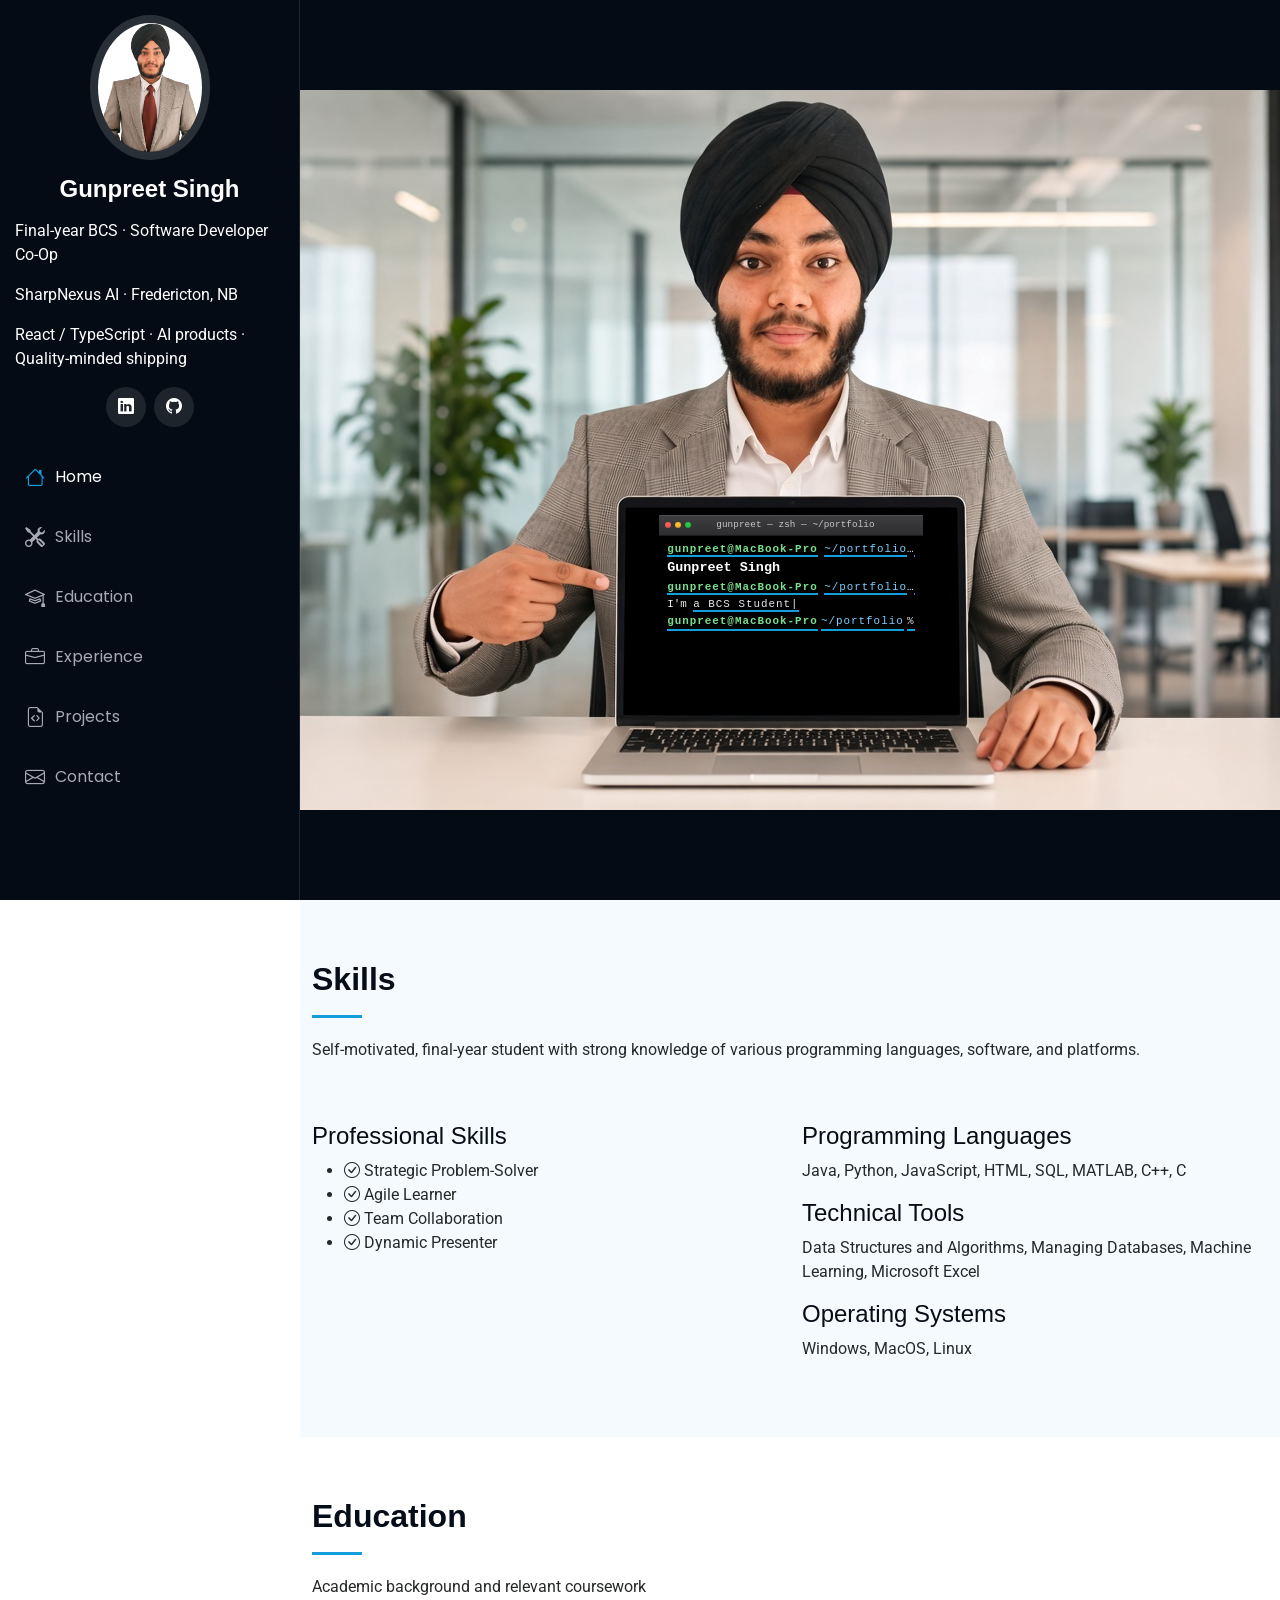
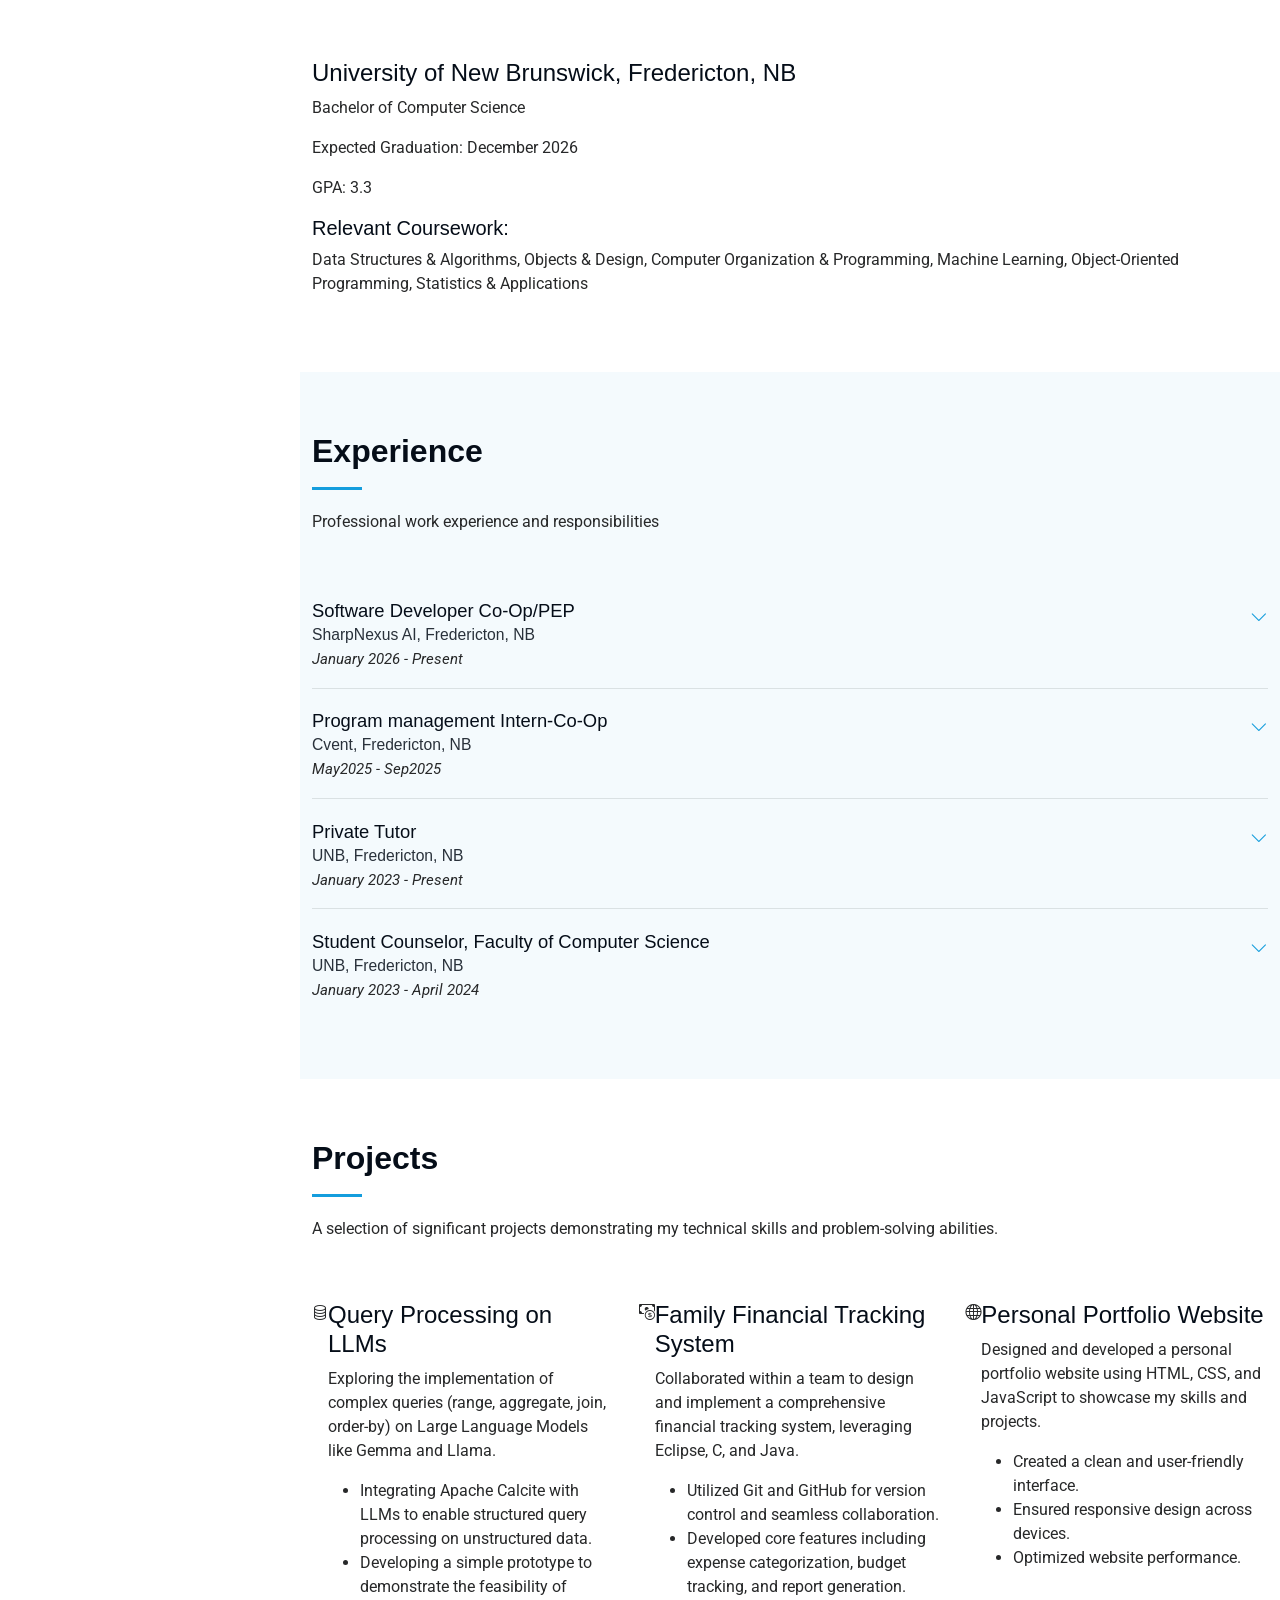
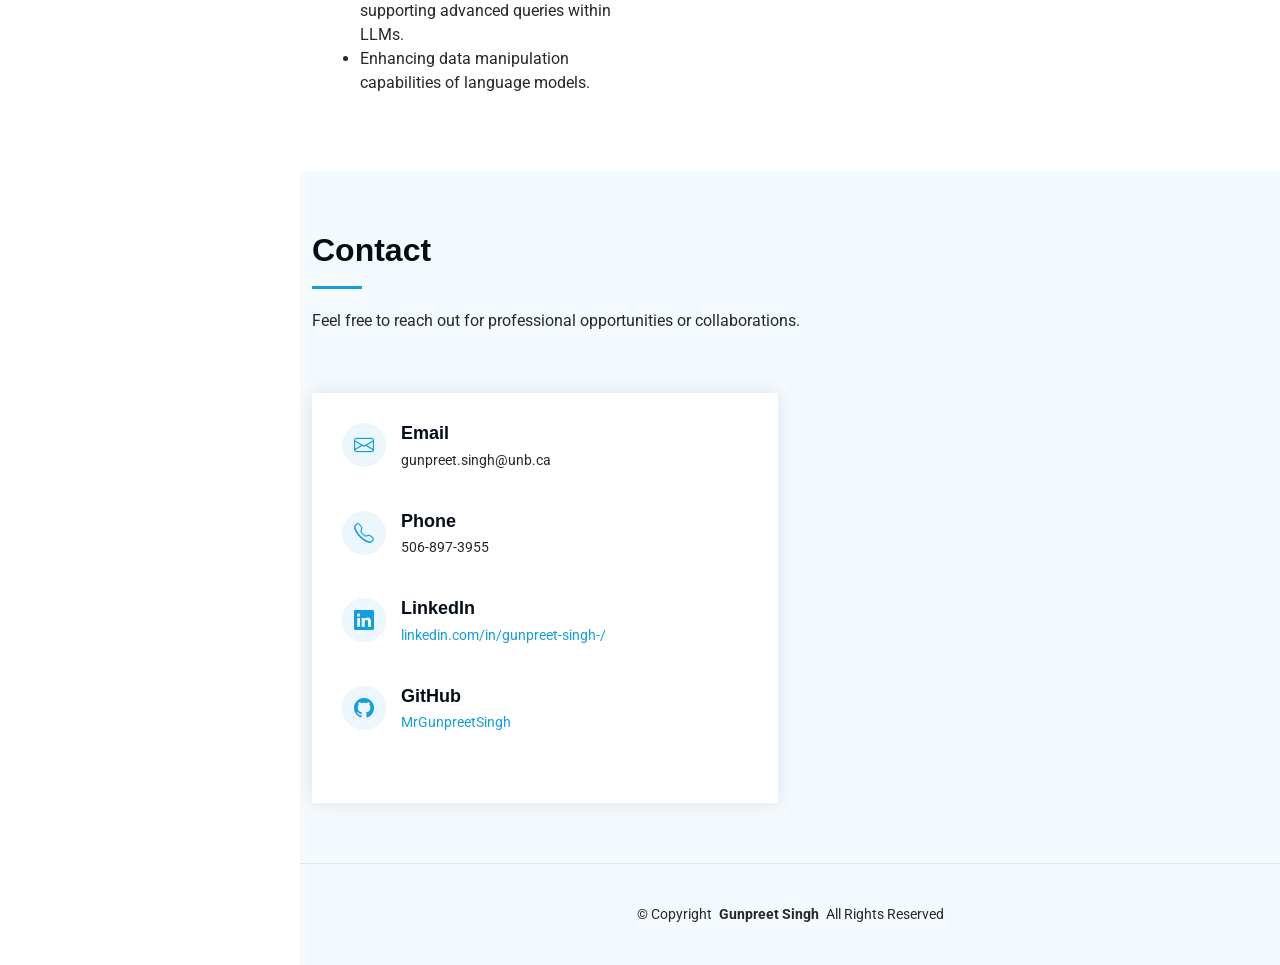
<file: index.html>
<!DOCTYPE html>
<html lang="en">

<head>
  <meta charset="utf-8">
  <meta content="width=device-width, initial-scale=1.0" name="viewport">
  <title>Gunpreet Singh - Portfolio</title>
  <meta content="" name="description">
  <meta content="" name="keywords">

  <!-- Favicons -->
  <link href="assets/img/favicon.jpeg" rel="icon">
  <link href="assets/img/apple-touch-icon.png" rel="apple-touch-icon">

  <!-- Fonts -->
  <link href="https://fonts.googleapis.com" rel="preconnect">
  <link href="https://fonts.gstatic.com" rel="preconnect" crossorigin>
  <link href="https://fonts.googleapis.com/css2?family=Roboto:ital,wght@0,100;0,300;0,400;0,500;0,700;0,900;1,100;1,300;1,400;1,500;1,700;1,900&family=Poppins:ital,wght@0,100;0,200;0,300;0,400;0,500;0,600;0,700;0,800;0,900;1,100;1,200;1,300;1,400;1,500;1,600;1,700;1,800;1,900&display=swap" rel="stylesheet">

  <!-- Vendor CSS Files -->
  <link href="assets/vendor/bootstrap/css/bootstrap.min.css" rel="stylesheet">
  <link href="assets/vendor/bootstrap-icons/bootstrap-icons.css" rel="stylesheet">
  <link href="assets/vendor/aos/aos.css" rel="stylesheet">
  <link href="assets/vendor/glightbox/css/glightbox.min.css" rel="stylesheet">
  <link href="assets/vendor/swiper/swiper-bundle.min.css" rel="stylesheet">

  <!-- Main CSS File -->
  <link href="assets/css/main.css" rel="stylesheet">

  <!-- =======================================================
  * Template Name: iPortfolio
  * Template URL: https://bootstrapmade.com/iportfolio-bootstrap-portfolio-websites-template/
  * Updated: Jun 29 2024 with Bootstrap v5.3.3
  * Author: BootstrapMade.com
  * License: https://bootstrapmade.com/license/
  ======================================================== -->
</head>

<body class="index-page">

  <header id="header" class="header dark-background d-flex flex-column">
    <i class="header-toggle d-xl-none bi bi-list"></i>

    <div class="profile-img">
      <img src="assets/img/my-profile-img.jpg" alt="" class="img-fluid rounded-circle">
    </div>

    <a href="index.html" class="logo d-flex align-items-center justify-content-center">
      <h1 class="sitename">Gunpreet Singh</h1>
    </a>

    <p>Final-year BCS · Software Developer Co-Op</p>
    <p>SharpNexus AI · Fredericton, NB</p>
    <p>React / TypeScript · AI products · Quality-minded shipping</p>

    <div class="social-links text-center">
      <a href="https://www.linkedin.com/in/gunpreet-singh-/" class="linkedin"><i class="bi bi-linkedin"></i></a>
      <a href="https://github.com/MrGunpreetSingh" class="github"><i class="bi bi-github"></i></a>
    </div>

    <nav id="navmenu" class="navmenu">
      <ul>
        <li><a href="#hero" class="active"><i class="bi bi-house navicon"></i>Home</a></li>
        <li><a href="#skills"><i class="bi bi-tools navicon"></i> Skills</a></li>
        <li><a href="#education"><i class="bi bi-mortarboard navicon"></i> Education</a></li>
        <li><a href="#experience"><i class="bi bi-briefcase navicon"></i> Experience</a></li>
        <li><a href="#projects"><i class="bi bi-file-earmark-code navicon"></i> Projects</a></li>
        <li><a href="#contact"><i class="bi bi-envelope navicon"></i> Contact</a></li>
      </ul>
    </nav>

  </header>

  <main class="main">

    <!-- Hero Section -->
    <section id="hero" class="hero section dark-background hero-coding">

      <div class="hero-frame" aria-hidden="false">
        <img src="assets/img/hero-coding.jpg" alt="Gunpreet Singh at his desk" class="hero-photo">

        <div class="hero-screen-fit" aria-label="Terminal running on MacBook">
          <div class="hero-mac-terminal">
            <div class="hero-mac-titlebar">
              <div class="hero-laptop-chrome" aria-hidden="true">
                <span></span><span></span><span></span>
              </div>
              <span class="hero-mac-title">gunpreet — zsh — ~/portfolio</span>
            </div>
            <div class="hero-mac-body">
              <p class="hero-mac-line"><span class="hero-mac-prompt">gunpreet@MacBook-Pro</span> <span class="hero-mac-path">~/portfolio</span> <span class="hero-mac-pct">%</span> whoami</p>
              <p class="hero-mac-line hero-mac-name">Gunpreet Singh</p>
              <p class="hero-mac-line"><span class="hero-mac-prompt">gunpreet@MacBook-Pro</span> <span class="hero-mac-path">~/portfolio</span> <span class="hero-mac-pct">%</span> echo $ROLE</p>
              <p class="hero-mac-line hero-mac-typed">I'm <span class="typed" data-typed-items="a BCS Student, a Programmer, a Problem Solver, an aspiring Software Entrepreneur, always open to new challenges, interested in exploring new technologies">a BCS Student</span></p>
              <p class="hero-mac-line hero-mac-ready"><span class="hero-mac-prompt">gunpreet@MacBook-Pro</span> <span class="hero-mac-path">~/portfolio</span> <span class="hero-mac-pct">%</span> <span class="hero-laptop-cursor-block"></span></p>
            </div>
          </div>
        </div>
      </div>

    </section><!-- /Hero Section -->

    <!-- Skills Section -->
    <section id="skills" class="skills section light-background">

      <!-- Section Title -->
      <div class="container section-title" data-aos="fade-up">
        <h2>Skills</h2>
        <p>Self-motivated, final-year student with strong knowledge of various programming languages, software, and platforms.</p>
      </div><!-- End Section Title -->

      <div class="container" data-aos="fade-up" data-aos-delay="100">

        <div class="row skills-content">
          <div class="col-lg-6">
            <h4>Professional Skills</h4>
            <ul>
              <li><i class="bi bi-check-circle"></i> Strategic Problem-Solver</li>
              <li><i class="bi bi-check-circle"></i> Agile Learner</li>
              <li><i class="bi bi-check-circle"></i> Team Collaboration</li>
              <li><i class="bi bi-check-circle"></i> Dynamic Presenter</li>
            </ul>
          </div>

          <div class="col-lg-6">
            <h4>Programming Languages</h4>
            <p>Java, Python, JavaScript, HTML, SQL, MATLAB, C++, C</p>
            <h4>Technical Tools</h4>
            <p>Data Structures and Algorithms, Managing Databases, Machine Learning, Microsoft Excel</p>
            <h4>Operating Systems</h4>
            <p>Windows, MacOS, Linux</p>
          </div>
        </div>

      </div>

    </section><!-- /Skills Section -->

    <!-- Education Section -->
    <section id="education" class="section">

      <!-- Section Title -->
      <div class="container section-title" data-aos="fade-up">
        <h2>Education</h2>
        <p>Academic background and relevant coursework</p>
      </div><!-- End Section Title -->

      <div class="container" data-aos="fade-up" data-aos-delay="100">
        <div class="row">
          <div class="col-lg-12">
            <h4>University of New Brunswick, Fredericton, NB</h4>
            <p>Bachelor of Computer Science</p>
            <p>Expected Graduation: December 2026</p>
            <p>GPA: 3.3</p>
            <h5>Relevant Coursework:</h5>
            <p>Data Structures & Algorithms, Objects & Design, Computer Organization & Programming, Machine Learning, Object-Oriented Programming, Statistics & Applications</p>
          </div>
        </div>
      </div>

    </section><!-- /Education Section -->

    <!-- Experience Section -->
    <section id="experience" class="section light-background">

      <!-- Section Title -->
      <div class="container section-title" data-aos="fade-up">
        <h2>Experience</h2>
        <p>Professional work experience and responsibilities</p>
      </div><!-- End Section Title -->

      <div class="container" data-aos="fade-up" data-aos-delay="100">
        <div class="row">
          <div class="col-lg-12 experience-list">
            <details class="experience-item mb-3">
              <summary class="experience-summary">
                <div class="experience-heading">
                  <h4>Software Developer Co-Op/PEP</h4>
                  <h5>SharpNexus AI, Fredericton, NB</h5>
                  <p><em>January 2026 - Present</em></p>
                </div>
                <i class="bi bi-chevron-down experience-arrow" aria-hidden="true"></i>
              </summary>
              <div class="experience-details">
                <ul>
                  <li>Developed and maintained features across an AI training platform’s React/TypeScript frontend — call simulation, assessments, insights, auth, and user/team admin — shipping frequent improvements from tickets through code review and release.</li>
                  <li>Debugged complex browser and media issues (camera, recording, upload, playback) and collaborated with QA on staging/device validation to deliver reliable cross-browser behaviour.</li>
                  <li>Worked in an Agile product team — clarified requirements, iterated on feedback when fixes needed follow-up, and communicated progress so changes could be tested and deployed across environments.</li>
                </ul>
              </div>
            </details>

            <details class="experience-item mb-3">
              <summary class="experience-summary">
                <div class="experience-heading">
                  <h4>Program management Intern-Co-Op</h4>
                  <h5>Cvent, Fredericton, NB</h5>
                  <p><em>May2025 - Sep2025</em></p>
                </div>
                <i class="bi bi-chevron-down experience-arrow" aria-hidden="true"></i>
              </summary>
              <div class="experience-details">
                <ul>
                  <li>Automated team health reporting by integrating Roo, MCP, and Jira API to generate Confluence pages with sprint data.</li>
                  <li>Supported API Development team by coordinating Agile ceremonies (daily stand-ups, retrospectives, tickets refinements and 1:1s).</li>
                  <li>Facilitated team bonding sessions and cross-team collaboration to strengthen communication and delivery.</li>
                </ul>
              </div>
            </details>

            <details class="experience-item mb-3">
              <summary class="experience-summary">
                <div class="experience-heading">
                  <h4>Private Tutor</h4>
                  <h5>UNB, Fredericton, NB</h5>
                  <p><em>January 2023 - Present</em></p>
                </div>
                <i class="bi bi-chevron-down experience-arrow" aria-hidden="true"></i>
              </summary>
              <div class="experience-details">
                <ul>
                  <li>Delivered tailored one-on-one instruction in mathematics and foundational Computer Science courses, focusing on algorithms, data structures, and problem-solving techniques.</li>
                  <li>Designed customized learning plans and innovative teaching strategies to simplify complex topics, empowering students to achieve academic excellence.</li>
                  <li>Cultivated a collaborative and engaging learning environment, resulting in significant improvements in student performance and confidence in technical subjects.</li>
                </ul>
              </div>
            </details>

            <details class="experience-item">
              <summary class="experience-summary">
                <div class="experience-heading">
                  <h4>Student Counselor, Faculty of Computer Science</h4>
                  <h5>UNB, Fredericton, NB</h5>
                  <p><em>January 2023 - April 2024</em></p>
                </div>
                <i class="bi bi-chevron-down experience-arrow" aria-hidden="true"></i>
              </summary>
              <div class="experience-details">
                <ul>
                  <li>Represented constituencies for the Faculty of Computer Science in all the major decisions of the UNB Student Union.</li>
                  <li>Contributed to union operations by budget planning and financial management.</li>
                  <li>Regularly connected with faculty for updates and coordinated student events.</li>
                </ul>
              </div>
            </details>
          </div>
        </div>
      </div>

    </section><!-- /Experience Section -->

    <!-- Projects Section -->
    <section id="projects" class="portfolio section">

      <!-- Section Title -->
      <div class="container section-title" data-aos="fade-up">
        <h2>Projects</h2>
        <p>A selection of significant projects demonstrating my technical skills and problem-solving abilities.</p>
      </div><!-- End Section Title -->

      <div class="container" data-aos="fade-up" data-aos-delay="100">

        <div class="row gy-4">
          <div class="col-lg-4 col-md-6 service-item d-flex" data-aos="fade-up" data-aos-delay="100">
            <div class="icon flex-shrink-0"><i class="bi bi-database"></i></div>
            <div>
              <h4 class="title">Query Processing on LLMs</h4>
              <p class="description">Exploring the implementation of complex queries (range, aggregate, join, order-by) on Large Language Models like Gemma and Llama.</p>
              <ul>
                <li>Integrating Apache Calcite with LLMs to enable structured query processing on unstructured data.</li>
                <li>Developing a simple prototype to demonstrate the feasibility of supporting advanced queries within LLMs.</li>
                <li>Enhancing data manipulation capabilities of language models.</li>
              </ul>
            </div>
          </div>
          
          <div class="col-lg-4 col-md-6 service-item d-flex" data-aos="fade-up" data-aos-delay="200">
            <div class="icon flex-shrink-0"><i class="bi bi-cash-coin"></i></div>
            <div>
              <h4 class="title">Family Financial Tracking System</h4>
              <p class="description">Collaborated within a team to design and implement a comprehensive financial tracking system, leveraging Eclipse, C, and Java.</p>
              <ul>
                <li>Utilized Git and GitHub for version control and seamless collaboration.</li>
                <li>Developed core features including expense categorization, budget tracking, and report generation.</li>
              </ul>
            </div>
          </div>
          
          <div class="col-lg-4 col-md-6 service-item d-flex" data-aos="fade-up" data-aos-delay="300">
            <div class="icon flex-shrink-0"><i class="bi bi-globe"></i></div>
            <div>
              <h4 class="title">Personal Portfolio Website</h4>
              <p class="description">Designed and developed a personal portfolio website using HTML, CSS, and JavaScript to showcase my skills and projects.</p>
              <ul>
                <li>Created a clean and user-friendly interface.</li>
                <li>Ensured responsive design across devices.</li>
                <li>Optimized website performance.</li>
              </ul>
            </div>
          </div>
        </div>

      </div>

    </section><!-- /Projects Section -->

    <!-- Contact Section -->
    <section id="contact" class="contact section light-background">

      <!-- Section Title -->
      <div class="container section-title" data-aos="fade-up">
        <h2>Contact</h2>
        <p>Feel free to reach out for professional opportunities or collaborations.</p>
      </div><!-- End Section Title -->

      <div class="container" data-aos="fade-up" data-aos-delay="100">

        <div class="row gy-4">

          <div class="col-lg-6">

            <div class="info-wrap">
              <div class="info-item d-flex" data-aos="fade-up" data-aos-delay="200">
                <i class="bi bi-envelope flex-shrink-0"></i>
                <div>
                  <h3>Email</h3>
                  <p>gunpreet.singh@unb.ca</p>
                </div>
              </div>

              <div class="info-item d-flex" data-aos="fade-up" data-aos-delay="300">
                <i class="bi bi-telephone flex-shrink-0"></i>
                <div>
                  <h3>Phone</h3>
                  <p>506-897-3955</p>
                </div>
              </div>

              <div class="info-item d-flex" data-aos="fade-up" data-aos-delay="400">
                <i class="bi bi-linkedin flex-shrink-0"></i>
                <div>
                  <h3>LinkedIn</h3>
                  <p><a href="https://www.linkedin.com/in/gunpreet-singh-/">linkedin.com/in/gunpreet-singh-/</a></p>
                </div>
              </div>

              <div class="info-item d-flex" data-aos="fade-up" data-aos-delay="500">
                <i class="bi bi-github flex-shrink-0"></i>
                <div>
                  <h3>GitHub</h3>
                  <p><a href="https://github.com/MrGunpreetSingh">MrGunpreetSingh</a></p>
                </div>
              </div>
            </div>
          </div>

        </div>

      </div>

    </section><!-- /Contact Section -->

  </main>

  <footer id="footer" class="footer position-relative light-background">

    <div class="container">
      <div class="copyright text-center">
        <p>© <span>Copyright</span> <strong class="px-1 sitename">Gunpreet Singh</strong> <span>All Rights Reserved</span></p>
      </div>
    </div>

  </footer>

  <!-- Scroll Top -->
  <a href="#" id="scroll-top" class="scroll-top d-flex align-items-center justify-content-center"><i class="bi bi-arrow-up-short"></i></a>

  <!-- Preloader -->
  <div id="preloader"></div>

  <!-- Vendor JS Files -->
  <script src="assets/vendor/bootstrap/js/bootstrap.bundle.min.js"></script>
  <script src="assets/vendor/php-email-form/validate.js"></script>
  <script src="assets/vendor/aos/aos.js"></script>
  <script src="assets/vendor/typed.js/typed.umd.js"></script>
  <script src="assets/vendor/purecounter/purecounter_vanilla.js"></script>
  <script src="assets/vendor/waypoints/noframework.waypoints.js"></script>
  <script src="assets/vendor/glightbox/js/glightbox.min.js"></script>
  <script src="assets/vendor/imagesloaded/imagesloaded.pkgd.min.js"></script>
  <script src="assets/vendor/isotope-layout/isotope.pkgd.min.js"></script>
  <script src="assets/vendor/swiper/swiper-bundle.min.js"></script>

  <!-- Main JS File -->
  <script src="assets/js/main.js"></script>

</body>

</html>
</file>
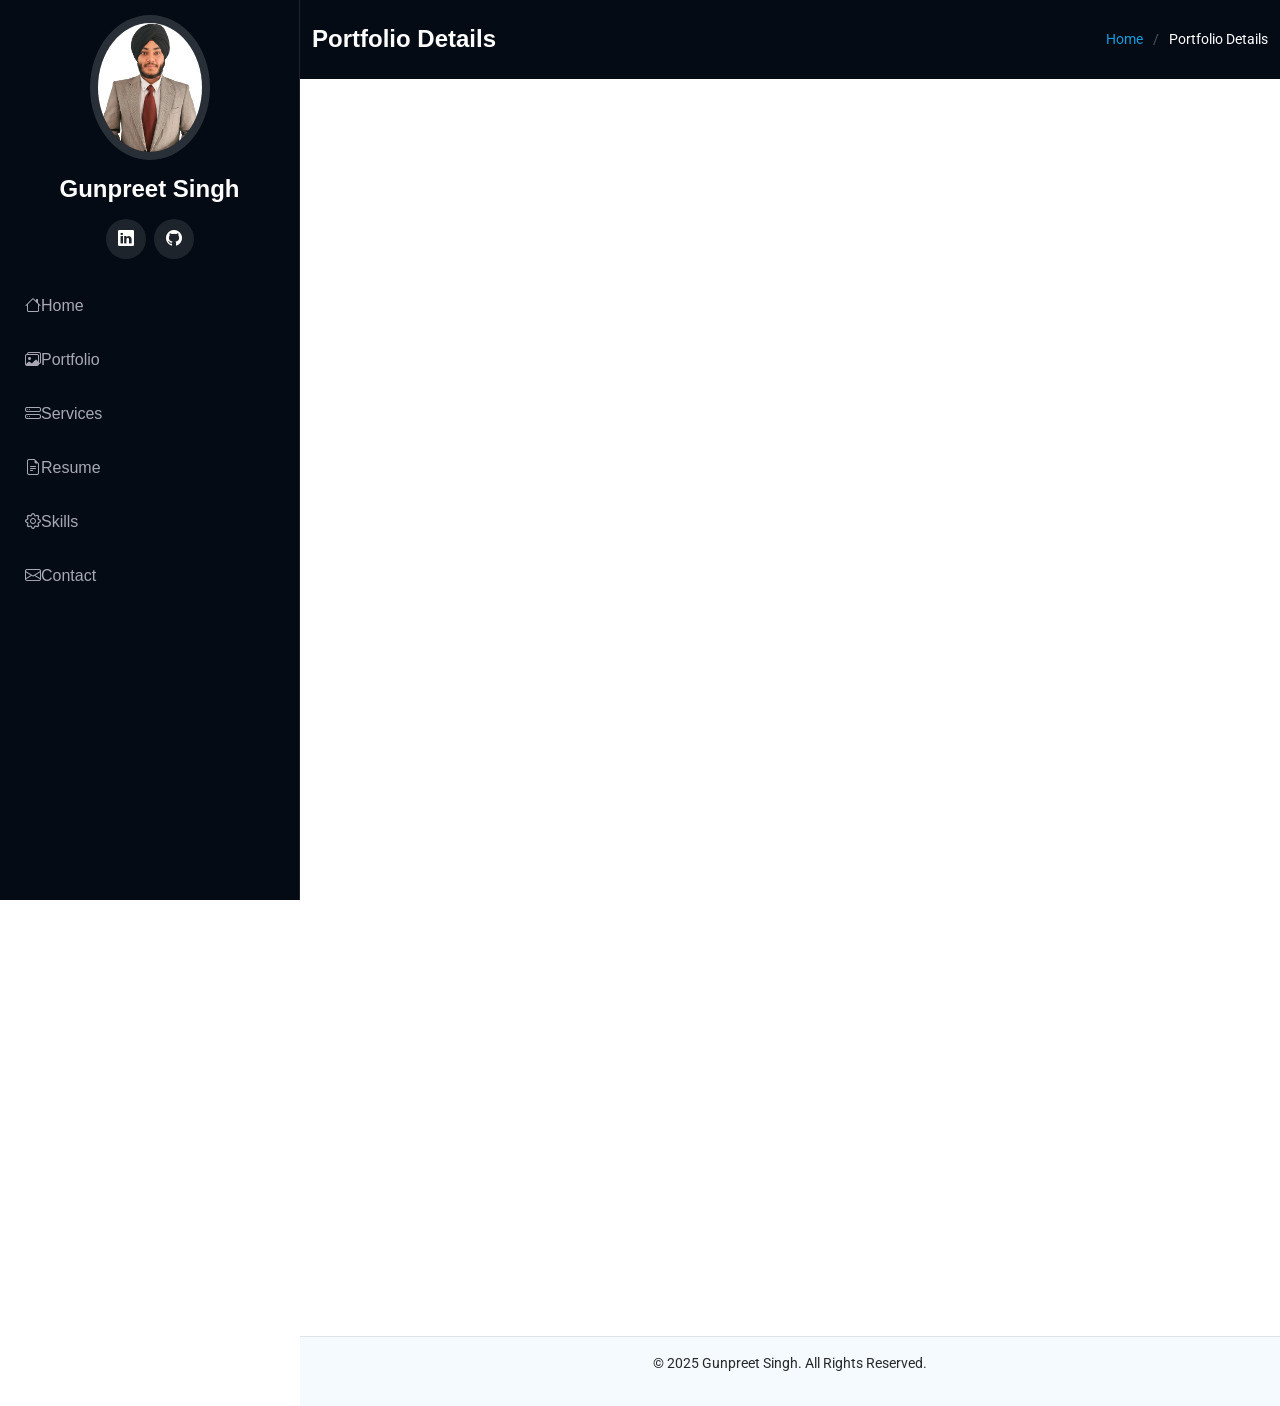
<file: portfolio-details.html>
<!DOCTYPE html>
<html lang="en">

<head>
  <meta charset="utf-8">
  <meta content="width=device-width, initial-scale=1.0" name="viewport">
  <title>Portfolio Details - Gunpreet Singh</title>
  <meta content="" name="description">
  <meta content="" name="keywords">

  <!-- Favicons -->
  <link href="assets/img/favicon.png" rel="icon">
  <link href="assets/img/apple-touch-icon.png" rel="apple-touch-icon">

  <!-- Fonts -->
  <link href="https://fonts.googleapis.com" rel="preconnect">
  <link href="https://fonts.gstatic.com" rel="preconnect" crossorigin>
  <link href="https://fonts.googleapis.com/css2?family=Roboto:wght@300;400;500;700&display=swap" rel="stylesheet">

  <!-- Vendor CSS Files -->
  <link href="assets/vendor/bootstrap/css/bootstrap.min.css" rel="stylesheet">
  <link href="assets/vendor/bootstrap-icons/bootstrap-icons.css" rel="stylesheet">
  <link href="assets/vendor/aos/aos.css" rel="stylesheet">
  <link href="assets/vendor/glightbox/css/glightbox.min.css" rel="stylesheet">
  <link href="assets/vendor/swiper/swiper-bundle.min.css" rel="stylesheet">

  <!-- Main CSS File -->
  <link href="assets/css/main.css" rel="stylesheet">
</head>

<body class="portfolio-details-page">
  <header id="header" class="header dark-background d-flex flex-column">
    <i class="header-toggle d-xl-none bi bi-list"></i>
    <div class="profile-img">
      <img src="assets/img/my-profile-img.jpg" alt="Gunpreet Singh" class="img-fluid rounded-circle">
    </div>
    <a href="index.html" class="logo d-flex align-items-center justify-content-center">
      <h1 class="sitename">Gunpreet Singh</h1>
    </a>
    <div class="social-links text-center">
      <a href="https://linkedin.com/in/gunpreet-singh" target="_blank" class="linkedin"><i class="bi bi-linkedin"></i></a>
      <a href="https://github.com/MrGunpreetSingh" target="_blank" class="github"><i class="bi bi-github"></i></a>
    </div>
    <nav id="navmenu" class="navmenu">
      <ul>
        <li><a href="index.html"><i class="bi bi-house"></i> Home</a></li>
        <li><a href="#portfolio"><i class="bi bi-images"></i> Portfolio</a></li>
        <li><a href="service-details.html"><i class="bi bi-hdd-stack"></i> Services</a></li>
        <li><a href="#resume"><i class="bi bi-file-earmark-text"></i> Resume</a></li>
        <li><a href="#skills"><i class="bi bi-gear"></i> Skills</a></li>
        <li><a href="#contact"><i class="bi bi-envelope"></i> Contact</a></li>
      </ul>
    </nav>
  </header>

  <main class="main">
    <div class="page-title dark-background">
      <div class="container d-lg-flex justify-content-between align-items-center">
        <h1 class="mb-2 mb-lg-0">Portfolio Details</h1>
        <nav class="breadcrumbs">
          <ol>
            <li><a href="index.html">Home</a></li>
            <li class="current">Portfolio Details</li>
          </ol>
        </nav>
      </div>
    </div>
    
    <section id="portfolio-details" class="portfolio-details section">
      <div class="container" data-aos="fade-up">
        <div class="row gy-4">
          <div class="col-lg-8">
            <div class="portfolio-details-slider swiper init-swiper">
              <div class="swiper-wrapper align-items-center">
                <div class="swiper-slide"><img src="assets/img/portfolio/app-1.jpg" alt=""></div>
                <div class="swiper-slide"><img src="assets/img/portfolio/product-1.jpg" alt=""></div>
              </div>
              <div class="swiper-pagination"></div>
            </div>
          </div>
          <div class="col-lg-4">
            <div class="portfolio-info" data-aos="fade-up">
              <h3>Project Information</h3>
              <ul>
                <li><strong>Category</strong>: Web Development</li>
                <li><strong>Client</strong>: Personal Project</li>
                <li><strong>Project date</strong>: 2025</li>
                <li><strong>Project URL</strong>: <a href="#">Coming Soon</a></li>
              </ul>
            </div>
            <div class="portfolio-description" data-aos="fade-up">
              <h2>Portfolio Website</h2>
              <p>
                Designed and built a professional portfolio website to showcase my projects, skills, and experience. Utilized HTML, CSS, and JavaScript to create a responsive and visually appealing design.
              </p>
            </div>
          </div>
        </div>
      </div>
    </section>
    
    <section id="project-details" class="portfolio-details section">
      <div class="container" data-aos="fade-up">
        <h2 class="mb-4">Featured Projects</h2>
        
        <div class="row gy-4 mb-5">
          <div class="col-lg-6">
            <h3>Query Processing on Large Language Models (LLMs)</h3>
            <p><strong>Status:</strong> Ongoing</p>
            <div class="project-description">
              <p>Currently exploring the implementation of complex queries (range, aggregate, join, order-by) on LLMs like Gemma and Llama.</p>
              <h4>Key Features:</h4>
              <ul>
                <li>Integrating Apache Calcite with LLMs to enable structured query processing on unstructured data</li>
                <li>Developing a simple prototype to demonstrate the feasibility of supporting advanced queries within LLMs</li>
                <li>Enhancing data manipulation capabilities of language models</li>
              </ul>
            </div>
          </div>
          <div class="col-lg-6">
            <h3>Family Financial Tracking System</h3>
            <p><strong>Role:</strong> Project Manager</p>
            <div class="project-description">
              <p>Collaborated within a team to design and implement a comprehensive financial tracking system, leveraging Eclipse, C, and Java.</p>
              <h4>Key Achievements:</h4>
              <ul>
                <li>Utilized Git and GitHub for version control and seamless collaboration, streamlining development workflows and enhancing team productivity</li>
                <li>Developed core features including expense categorization, budget tracking, and report generation</li>
                <li>Delivered a user-friendly and efficient solution for financial management</li>
              </ul>
            </div>
          </div>
        </div>
      </div>
    </section>
  </main>
  
  <footer id="footer" class="footer position-relative light-background text-center mt-4 p-3">
    <p>&copy; 2025 Gunpreet Singh. All Rights Reserved.</p>
  </footer>
</body>
</html>
</file>
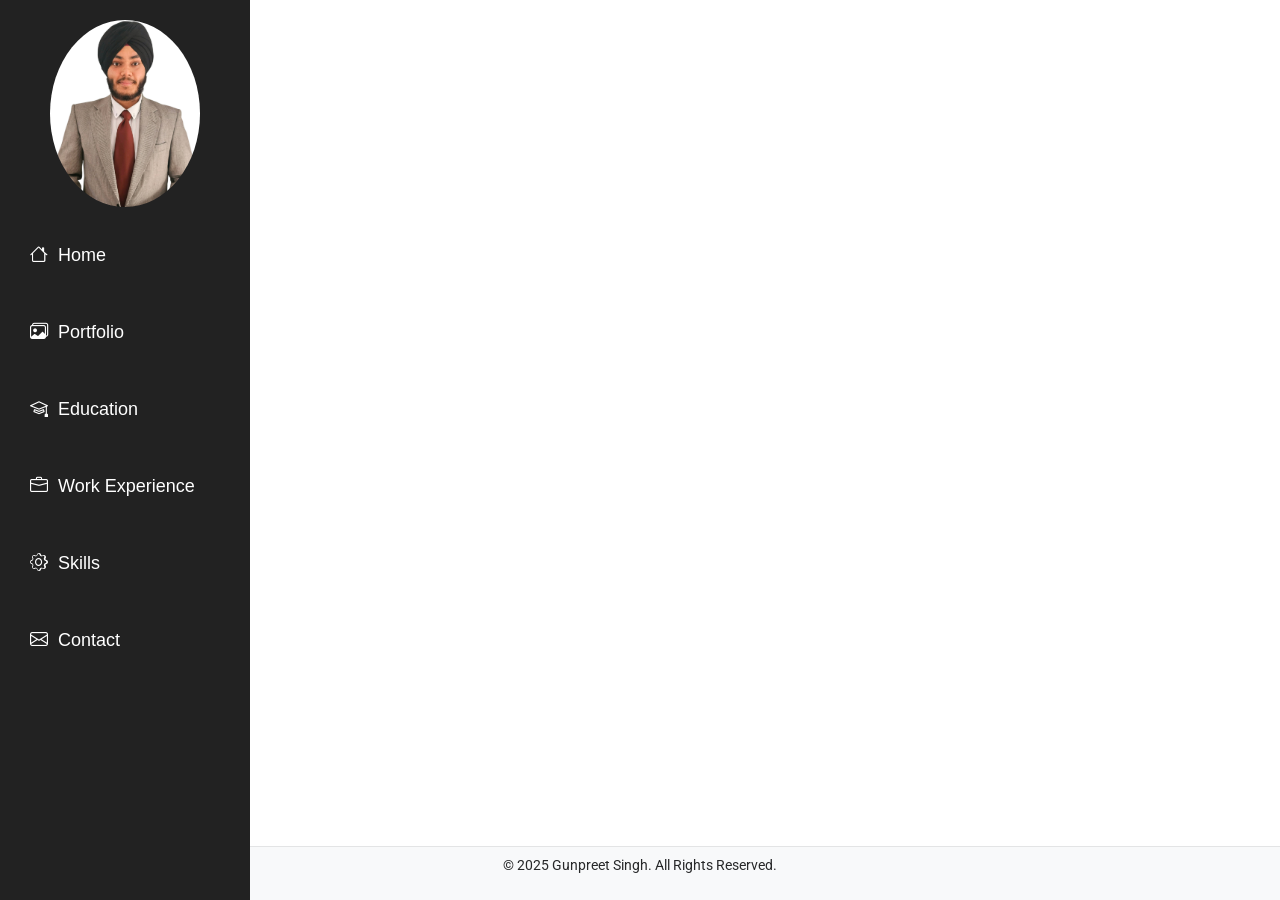
<file: service-details.html>
<!DOCTYPE html>
<html lang="en">

<head>
  <meta charset="utf-8">
  <meta content="width=device-width, initial-scale=1.0" name="viewport">
  <title>Gunpreet Singh - Software Developer</title>
  <meta content="" name="description">
  <meta content="" name="keywords">

  <!-- Favicons -->
  <link href="assets/img/favicon.png" rel="icon">
  <link href="assets/img/apple-touch-icon.png" rel="apple-touch-icon">

  <!-- Fonts -->
  <link href="https://fonts.googleapis.com" rel="preconnect">
  <link href="https://fonts.gstatic.com" rel="preconnect" crossorigin>
  <link href="https://fonts.googleapis.com/css2?family=Roboto:wght@300;400;500;700&display=swap" rel="stylesheet">

  <!-- Vendor CSS Files -->
  <link href="assets/vendor/bootstrap/css/bootstrap.min.css" rel="stylesheet">
  <link href="assets/vendor/bootstrap-icons/bootstrap-icons.css" rel="stylesheet">
  <link href="assets/vendor/aos/aos.css" rel="stylesheet">
  <link href="assets/vendor/glightbox/css/glightbox.min.css" rel="stylesheet">
  <link href="assets/vendor/swiper/swiper-bundle.min.css" rel="stylesheet">

  <!-- Main CSS File -->
  <link href="assets/css/main.css" rel="stylesheet">
  <style>
    body {
      display: flex;
      flex-wrap: nowrap;
    }
    #navmenu {
      width: 250px;
      height: 100vh;
      position: fixed;
      left: 0;
      top: 0;
      background: #222;
      padding: 20px;
      color: white;
    }
    #navmenu ul {
      list-style: none;
      padding: 0;
    }
    #navmenu ul li {
      margin: 20px 0;
    }
    #navmenu ul li a {
      color: white;
      text-decoration: none;
      font-size: 18px;
      display: flex;
      align-items: center;
    }
    #navmenu ul li a i {
      margin-right: 10px;
    }
    .main-container {
      margin-left: 270px;
      width: calc(100% - 270px);
      padding: 20px;
      display: flex;
      flex-direction: column;
      align-items: center;
      text-align: center;
    }
    .profile-section {
      display: flex;
      flex-direction: column;
      align-items: center;
      width: 100%;
    }
    @media (max-width: 1024px) {
      body {
        flex-direction: column;
      }
      #navmenu {
        width: 100%;
        height: auto;
        position: relative;
        display: flex;
        justify-content: center;
        padding: 10px 0;
      }
      #navmenu ul {
        display: flex;
        flex-wrap: wrap;
        justify-content: center;
      }
      #navmenu ul li {
        margin: 10px 15px;
      }
      .main-container {
        margin-left: 0;
        width: 100%;
        text-align: center;
      }
    }
  </style>
</head>

<body>
  <nav id="navmenu" class="navmenu">
    <div class="profile-img text-center mb-3">
      <img src="assets/img/my-profile-img.jpg" alt="Gunpreet Singh" class="img-fluid rounded-circle" width="150">
    </div>
    <ul>
      <li><a href="index.html"><i class="bi bi-house"></i> Home</a></li>
      <li><a href="portfolio-details.html"><i class="bi bi-images"></i> Portfolio</a></li>
      <li><a href="#education"><i class="bi bi-mortarboard"></i> Education</a></li>
      <li><a href="#work-experience"><i class="bi bi-briefcase"></i> Work Experience</a></li>
      <li><a href="#skills"><i class="bi bi-gear"></i> Skills</a></li>
      <li><a href="#contact"><i class="bi bi-envelope"></i> Contact</a></li>
    </ul>
  </nav>

  <div class="main-container">
    
    <section id="education" class="section" style="display: none;">
      <h2>🎓 Education</h2>
      <p><strong>University of New Brunswick</strong> - Bachelor of Computer Science (Expected Dec 2026)</p>
      <p>GPA: 3.3</p>
      <p><strong>Relevant Courses:</strong> Data Structures & Algorithms, Objects & Design, Computer Organization & Programming, Machine Learning, Object-Oriented Programming, Statistics & Applications</p>
    </section>

    <section id="work-experience" class="section" style="display: none;">
      <h2>💼 Work Experience</h2>
      
      <div class="work-item mb-4">
        <h3>Line Cook</h3>
        <p><strong>Moco Downtown</strong> - Fredericton, NB (April 2024 - Present)</p>
        <ul class="text-left">
          <li>Streamlined kitchen operations by leading a team of 5-6 staff during peak hours, ensuring efficient workflow and high-quality service.</li>
          <li>Leveraged organizational tools and systems to manage inventory and prep schedules, reducing downtime and improving kitchen efficiency by 20%.</li>
          <li>Maintained precise attention to detail in food preparation and presentation, reflecting commitment to quality and consistency.</li>
        </ul>
      </div>
      
      <div class="work-item mb-4">
        <h3>Private Tutor</h3>
        <p><strong>UNB</strong> - Fredericton, NB (Jan 2023 - Present)</p>
        <ul class="text-left">
          <li>Delivered tailored one-on-one instruction in mathematics and foundational Computer Science courses, focusing on algorithms, data structures, and problem-solving techniques.</li>
          <li>Designed customized learning plans and innovative teaching strategies to simplify complex topics, empowering students to achieve academic excellence.</li>
          <li>Cultivated a collaborative and engaging learning environment, resulting in significant improvements in student performance and confidence in technical subjects.</li>
        </ul>
      </div>
      
      <div class="work-item">
        <h3>Student Counselor, Faculty of Computer Science</h3>
        <p><strong>UNB</strong> - Fredericton, NB (Jan 2023 - April 2024)</p>
        <ul class="text-left">
          <li>Represented constituencies for the Faculty of Computer Science in all the major decisions of the UNB Student Union.</li>
          <li>Contributed to union operations by budget planning and financial management.</li>
          <li>Regularly connected with faculty for updates and coordinated student events.</li>
        </ul>
      </div>
    </section>

    <script>
      document.querySelectorAll('#navmenu a').forEach(link => {
        link.addEventListener('click', function(event) {
          if (this.getAttribute('href').startsWith('#')) {
            event.preventDefault();
            document.querySelectorAll('.section').forEach(section => {
              section.style.display = 'none';
            });
            const targetSection = document.querySelector(this.getAttribute('href'));
            if (targetSection) {
              targetSection.style.display = 'block';
            }
          }
        });
      });
    </script>
  </div>

  <footer id="footer" class="footer text-center mt-4 p-2 w-100" style="position: fixed; bottom: 0; left: 0; width: 100%; font-size: 14px; background: #f8f9fa; padding: 10px;">
    <p>&copy; 2025 Gunpreet Singh. All Rights Reserved.</p>
  </footer>
</body>
</html>
</file>
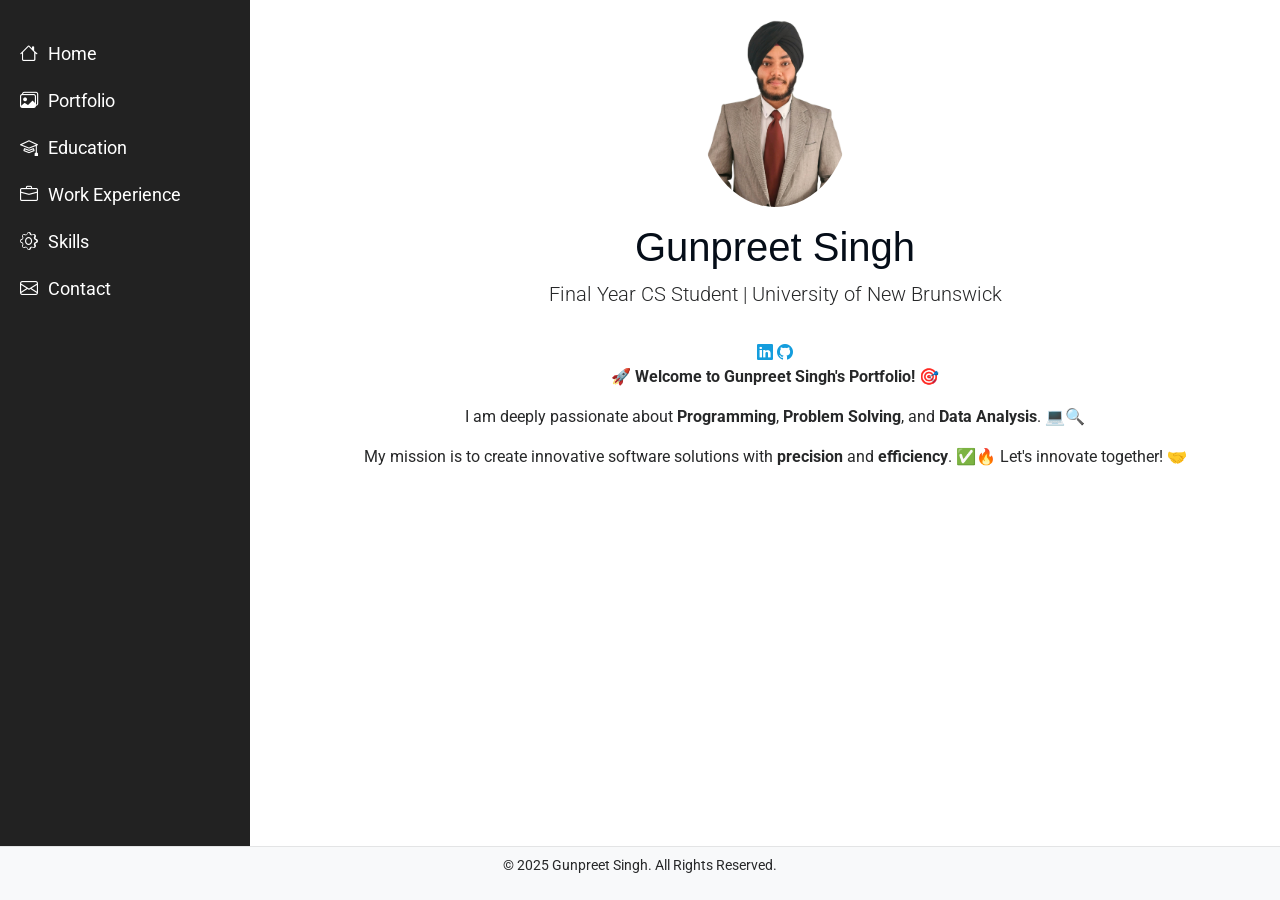
<file: starter-page.html>
<!DOCTYPE html>
<html lang="en">

<head>
  <meta charset="utf-8">
  <meta content="width=device-width, initial-scale=1.0" name="viewport">
  <title>Gunpreet Singh - Quality Engineer</title>
  <meta content="" name="description">
  <meta content="" name="keywords">

  <!-- Favicons -->
  <link href="assets/img/favicon.png" rel="icon">
  <link href="assets/img/apple-touch-icon.png" rel="apple-touch-icon">

  <!-- Fonts -->
  <link href="https://fonts.googleapis.com" rel="preconnect">
  <link href="https://fonts.gstatic.com" rel="preconnect" crossorigin>
  <link href="https://fonts.googleapis.com/css2?family=Roboto:wght@300;400;500;700&display=swap" rel="stylesheet">

  <!-- Vendor CSS Files -->
  <link href="assets/vendor/bootstrap/css/bootstrap.min.css" rel="stylesheet">
  <link href="assets/vendor/bootstrap-icons/bootstrap-icons.css" rel="stylesheet">
  <link href="assets/vendor/aos/aos.css" rel="stylesheet">
  <link href="assets/vendor/glightbox/css/glightbox.min.css" rel="stylesheet">
  <link href="assets/vendor/swiper/swiper-bundle.min.css" rel="stylesheet">

  <!-- Main CSS File -->
  <link href="assets/css/main.css" rel="stylesheet">
  <style>
    body {
      display: flex;
      flex-wrap: nowrap;
    }
    #navmenu {
      width: 250px;
      height: 100vh;
      position: fixed;
      left: 0;
      top: 0;
      background: #222;
      padding: 20px;
      color: white;
    }
    #navmenu ul {
      list-style: none;
      padding: 0;
    }
    #navmenu ul li {
      margin: 20px 0;
    }
    #navmenu ul li a {
      color: white;
      text-decoration: none;
      font-size: 18px;
      display: flex;
      align-items: center;
    }
    #navmenu ul li a i {
      margin-right: 10px;
    }
    .main-container {
      margin-left: 270px;
      width: calc(100% - 270px);
      padding: 20px;
      display: flex;
      flex-direction: column;
      align-items: center;
      text-align: center;
    }
    .profile-section {
      display: flex;
      flex-direction: column;
      align-items: center;
      width: 100%;
    }
    @media (max-width: 1024px) {
      body {
        flex-direction: column;
      }
      #navmenu {
        width: 100%;
        height: auto;
        position: relative;
        display: flex;
        justify-content: center;
        padding: 10px 0;
      }
      #navmenu ul {
        display: flex;
        flex-wrap: wrap;
        justify-content: center;
      }
      #navmenu ul li {
        margin: 10px 15px;
      }
      .main-container {
        margin-left: 0;
        width: 100%;
        text-align: center;
      }
    }
  </style>
</head>

<body>
  <nav id="navmenu">
    <ul>
      <li><a href="index.html"><i class="bi bi-house"></i> Home</a></li>
      <li><a href="portfolio-details.html"><i class="bi bi-images"></i> Portfolio</a></li>
      <li><a href="#education"><i class="bi bi-mortarboard"></i> Education</a></li>
      <li><a href="#work-experience"><i class="bi bi-briefcase"></i> Work Experience</a></li>
      <li><a href="#skills"><i class="bi bi-gear"></i> Skills</a></li>
      <li><a href="#contact"><i class="bi bi-envelope"></i> Contact</a></li>
    </ul>
  </nav>

  <div class="main-container">
    <header id="header" class="profile-section">
      <img src="assets/img/my-profile-img.jpg" alt="Gunpreet Singh" class="img-fluid rounded-circle mb-3" width="150">
      <h1 class="sitename">Gunpreet Singh</h1>
      <p class="lead">Final Year CS Student | University of New Brunswick</p>
      <div class="social-links mt-3">
        <a href="https://linkedin.com/in/gunpreet-singh" target="_blank"><i class="bi bi-linkedin"></i></a>
        <a href="https://github.com/MrGunpreetSingh" target="_blank"><i class="bi bi-github"></i></a>
      </div>
      <p class="welcome-message">🚀 <strong>Welcome to Gunpreet Singh's Portfolio!</strong> 🎯</p>
      <p>I am deeply passionate about <strong>Programming</strong>, <strong>Problem Solving</strong>, and <strong>Data Analysis</strong>. 💻🔍</p>
      <p>My mission is to create innovative software solutions with <strong>precision</strong> and <strong>efficiency</strong>. ✅🔥 Let's innovate together! 🤝</p>
    </header>

    <section id="education" class="section" style="display: none;">
      <h2>🎓 Education</h2>
      <p><strong>University of New Brunswick</strong> - Bachelor of Computer Science</p>
      <p>Expected Graduation: December 2026</p>
      <p>GPA: 3.1</p>
      <p><strong>Relevant Courses:</strong> Data Structures & Algorithms, Objects & Design, Computer Organization & Programming, Machine Learning, Object-Oriented Programming, Statistics & Applications</p>
    </section>

    <section id="work-experience" class="section" style="display: none;">
      <h2>💼 Work Experience</h2>
      
      <div class="work-item mb-4">
        <h3>Line Cook</h3>
        <p><strong>Moco Downtown</strong> - Fredericton, NB (April 2024 - Present)</p>
        <ul class="text-left">
          <li>Streamlined kitchen operations by leading a team of 5-6 staff during peak hours</li>
          <li>Leveraged organizational tools to improve kitchen efficiency by 20%</li>
          <li>Maintained precise attention to detail in food preparation and presentation</li>
        </ul>
      </div>
      
      <div class="work-item mb-4">
        <h3>Private Tutor</h3>
        <p><strong>UNB</strong> - Fredericton, NB (Jan 2023 - Present)</p>
        <ul class="text-left">
          <li>Delivered one-on-one instruction in mathematics and Computer Science</li>
          <li>Designed customized learning plans for students</li>
          <li>Created a collaborative learning environment for better performance</li>
        </ul>
      </div>
      
      <div class="work-item">
        <h3>Student Counselor, Faculty of Computer Science</h3>
        <p><strong>UNB</strong> - Fredericton, NB (Jan 2023 - April 2024)</p>
        <ul class="text-left">
          <li>Represented constituents in UNB Student Union decisions</li>
          <li>Contributed to budget planning and financial management</li>
          <li>Coordinated student events and faculty updates</li>
        </ul>
      </div>
    </section>

    <script>
      document.querySelectorAll('#navmenu a').forEach(link => {
        link.addEventListener('click', function(event) {
          if (this.getAttribute('href').startsWith('#')) {
            event.preventDefault();
            document.querySelectorAll('.section').forEach(section => {
              section.style.display = 'none';
            });
            const targetSection = document.querySelector(this.getAttribute('href'));
            if (targetSection) {
              targetSection.style.display = 'block';
            }
          }
        });
      });
    </script>
  </div>

  <footer id="footer" class="footer text-center mt-4 p-2 w-100" style="position: fixed; bottom: 0; left: 0; width: 100%; font-size: 14px; background: #f8f9fa; padding: 10px;">
    <p>&copy; 2025 Gunpreet Singh. All Rights Reserved.</p>
  </footer>
</body>
</html>
</file>
<file: assets/css/main.css>
/**
* Template Name: iPortfolio
* Template URL: https://bootstrapmade.com/iportfolio-bootstrap-portfolio-websites-template/
* Updated: Jun 29 2024 with Bootstrap v5.3.3
* Author: BootstrapMade.com
* License: https://bootstrapmade.com/license/
*/

/*--------------------------------------------------------------
# Font & Color Variables
# Help: https://bootstrapmade.com/color-system/
--------------------------------------------------------------*/
/* Fonts */
:root {
  --default-font: "Roboto",  system-ui, -apple-system, "Segoe UI", Roboto, "Helvetica Neue", Arial, "Noto Sans", "Liberation Sans", sans-serif, "Apple Color Emoji", "Segoe UI Emoji", "Segoe UI Symbol", "Noto Color Emoji";
  --heading-font: "Raleway",  sans-serif;
  --nav-font: "Poppins",  sans-serif;
}

/* Global Colors - The following color variables are used throughout the website. Updating them here will change the color scheme of the entire website */
:root { 
  --background-color: #ffffff; /* Background color for the entire website, including individual sections */
  --default-color: #272829; /* Default color used for the majority of the text content across the entire website */
  --heading-color: #050d18; /* Color for headings, subheadings and title throughout the website */
  --accent-color: #149ddd; /* Accent color that represents your brand on the website. It's used for buttons, links, and other elements that need to stand out */
  --surface-color: #ffffff; /* The surface color is used as a background of boxed elements within sections, such as cards, icon boxes, or other elements that require a visual separation from the global background. */
  --contrast-color: #ffffff; /* Contrast color for text, ensuring readability against backgrounds of accent, heading, or default colors. */
}

/* Nav Menu Colors - The following color variables are used specifically for the navigation menu. They are separate from the global colors to allow for more customization options */
:root {
  --nav-color: #a8a9b4;  /* The default color of the main navmenu links */
  --nav-hover-color: #ffffff; /* Applied to main navmenu links when they are hovered over or active */
  --nav-mobile-background-color: #040b14; /* Used as the background color for mobile navigation menu */
  --nav-dropdown-background-color: #040b14; /* Used as the background color for dropdown items that appear when hovering over primary navigation items */
  --nav-dropdown-color: #a8a9b4; /* Used for navigation links of the dropdown items in the navigation menu. */
  --nav-dropdown-hover-color: #ffffff; /* Similar to --nav-hover-color, this color is applied to dropdown navigation links when they are hovered over. */
}

/* Color Presets - These classes override global colors when applied to any section or element, providing reuse of the sam color scheme. */

.light-background {
  --background-color: #f4fafd;
  --surface-color: #ffffff;
}

.dark-background {
  --background-color: #040b14;
  --default-color: #ffffff;
  --heading-color: #ffffff;
  --surface-color: #151f2b;
  --contrast-color: #ffffff;
}

/* Smooth scroll */
:root {
  scroll-behavior: smooth;
}

/*--------------------------------------------------------------
# General Styling & Shared Classes
--------------------------------------------------------------*/
body {
  color: var(--default-color);
  background-color: var(--background-color);
  font-family: var(--default-font);
}

a {
  color: var(--accent-color);
  text-decoration: none;
  transition: 0.3s;
}

a:hover {
  color: color-mix(in srgb, var(--accent-color), transparent 25%);
  text-decoration: none;
}

h1,
h2,
h3,
h4,
h5,
h6 {
  color: var(--heading-color);
  font-family: var(--heading-font);
}

/* PHP Email Form Messages
------------------------------*/
.php-email-form .error-message {
  display: none;
  background: #df1529;
  color: #ffffff;
  text-align: left;
  padding: 15px;
  margin-bottom: 24px;
  font-weight: 600;
}

.php-email-form .sent-message {
  display: none;
  color: #ffffff;
  background: #059652;
  text-align: center;
  padding: 15px;
  margin-bottom: 24px;
  font-weight: 600;
}

.php-email-form .loading {
  display: none;
  background: var(--surface-color);
  text-align: center;
  padding: 15px;
  margin-bottom: 24px;
}

.php-email-form .loading:before {
  content: "";
  display: inline-block;
  border-radius: 50%;
  width: 24px;
  height: 24px;
  margin: 0 10px -6px 0;
  border: 3px solid var(--accent-color);
  border-top-color: var(--surface-color);
  animation: php-email-form-loading 1s linear infinite;
}

@keyframes php-email-form-loading {
  0% {
    transform: rotate(0deg);
  }

  100% {
    transform: rotate(360deg);
  }
}

/*--------------------------------------------------------------
# Global Header
--------------------------------------------------------------*/
.header {
  color: var(--default-color);
  background-color: var(--background-color);
  position: fixed;
  top: 0;
  left: 0;
  bottom: 0;
  padding: 0 15px;
  width: 300px;
  transition: all ease-in-out 0.3s;
  overflow-y: auto;
  z-index: 997;
  border-right: 1px solid color-mix(in srgb, var(--default-color), transparent 90%);
}

.header .profile-img img {
  margin: 15px auto;
  display: block;
  width: 120px;
  border: 8px solid color-mix(in srgb, var(--default-color), transparent 85%);
}

.header .logo {
  line-height: 1;
  margin-bottom: 15px;
}

.header .logo img {
  max-height: 32px;
  margin-right: 8px;
}

.header .logo h1 {
  font-size: 24px;
  margin: 0;
  font-weight: 700;
  color: var(--heading-color);
}

.header .social-links {
  margin: 0 0 20px 0;
}

.header .social-links a {
  font-size: 16px;
  display: inline-flex;
  align-items: center;
  justify-content: center;
  background: color-mix(in srgb, var(--default-color), transparent 90%);
  color: var(--default-color);
  margin: 0 2px;
  border-radius: 50%;
  text-align: center;
  width: 40px;
  height: 40px;
  transition: 0.3s;
}

.header .social-links a:hover {
  color: var(--contrast-color);
  background: var(--accent-color);
}

@media (min-width: 1200px) {

  .header~main,
  .header~#footer {
    margin-left: 300px;
  }
}

@media (max-width: 1199px) {
  .header {
    left: -100%;
  }
}

.header.header-show {
  left: 0;
}

.header .header-toggle {
  color: var(--contrast-color);
  background-color: var(--accent-color);
  font-size: 22px;
  display: flex;
  align-items: center;
  justify-content: center;
  width: 40px;
  height: 40px;
  border-radius: 50%;
  cursor: pointer;
  position: fixed;
  top: 15px;
  right: 15px;
  z-index: 9999;
  transition: background-color 0.3s;
}

.header .header-toggle:hover {
  color: var(--contrast-color);
  background-color: color-mix(in srgb, var(--accent-color) 90%, white 15%);
}

/*--------------------------------------------------------------
# Navigation Menu
--------------------------------------------------------------*/
.mobile-nav-toggle {
  display: none;
}

.navmenu {
  padding: 0;
  z-index: 9997;
}

.navmenu ul {
  list-style: none;
  padding: 0 0 20px 0;
  margin: 0;
}

.navmenu a,
.navmenu a:focus {
  color: var(--nav-color);
  padding: 15px 10px;
  font-family: var(--nav-font);
  font-size: 16px;
  font-weight: 400;
  display: flex;
  align-items: center;
  white-space: nowrap;
  transition: 0.3s;
  width: 100%;
}

.navmenu a .navicon,
.navmenu a:focus .navicon {
  font-size: 20px;
  margin-right: 10px;
}

.navmenu a .toggle-dropdown,
.navmenu a:focus .toggle-dropdown {
  font-size: 12px;
  line-height: 0;
  margin-left: auto;
  width: 30px;
  height: 30px;
  display: flex;
  align-items: center;
  justify-content: center;
  border-radius: 50%;
  transition: 0.3s;
  flex-shrink: 0;
  background-color: color-mix(in srgb, var(--accent-color), transparent 90%);
}

.navmenu a .toggle-dropdown:hover,
.navmenu a:focus .toggle-dropdown:hover {
  background-color: var(--accent-color);
  color: var(--contrast-color);
}

.navmenu a:hover,
.navmenu .active,
.navmenu .active:focus {
  color: var(--nav-hover-color);
}

.navmenu a:hover .navicon,
.navmenu .active .navicon,
.navmenu .active:focus .navicon {
  color: var(--accent-color);
}

.navmenu .active .toggle-dropdown,
.navmenu .active:focus .toggle-dropdown {
  background-color: var(--accent-color);
  color: var(--contrast-color);
  transform: rotate(180deg);
}

.navmenu .dropdown {
  display: block;
}

.navmenu .dropdown a,
.navmenu .dropdown a:focus {
  color: --nav-dropdown-color;
}

.navmenu .dropdown a:hover,
.navmenu .dropdown .active,
.navmenu .dropdown .active:focus {
  color: var(--nav-dropdown-hover-color);
}

.navmenu .dropdown ul {
  position: static;
  display: none;
  z-index: 99;
  padding: 5px 10px;
  margin: 5px 10px;
  background-color: var(--nav-dropdown-background-color);
  border: 1px solid color-mix(in srgb, var(--default-color), transparent 90%);
  box-shadow: none;
  transition: all 0.5s ease-in-out;
}

.navmenu .dropdown ul ul {
  background-color: rgba(33, 37, 41, 0.1);
}

.navmenu .dropdown>.dropdown-active {
  display: block;
  background-color: rgba(33, 37, 41, 0.03);
}

/*--------------------------------------------------------------
# Global Footer
--------------------------------------------------------------*/
.footer {
  color: var(--default-color);
  background-color: var(--background-color);
  font-size: 14px;
  padding: 40px 0;
  position: relative;
  border-top: 1px solid color-mix(in srgb, var(--default-color), transparent 90%);
}

.footer .copyright p {
  margin-bottom: 0;
}

.footer .credits {
  margin-top: 4px;
  font-size: 13px;
  text-align: center;
}

/*--------------------------------------------------------------
# Preloader
--------------------------------------------------------------*/
#preloader {
  position: fixed;
  inset: 0;
  z-index: 999999;
  overflow: hidden;
  background: var(--background-color);
  transition: all 0.6s ease-out;
}

#preloader:before {
  content: "";
  position: fixed;
  top: calc(50% - 30px);
  left: calc(50% - 30px);
  border: 6px solid #ffffff;
  border-color: var(--accent-color) transparent var(--accent-color) transparent;
  border-radius: 50%;
  width: 60px;
  height: 60px;
  animation: animate-preloader 1.5s linear infinite;
}

@keyframes animate-preloader {
  0% {
    transform: rotate(0deg);
  }

  100% {
    transform: rotate(360deg);
  }
}

/*--------------------------------------------------------------
# Scroll Top Button
--------------------------------------------------------------*/
.scroll-top {
  position: fixed;
  visibility: hidden;
  opacity: 0;
  right: 15px;
  bottom: -15px;
  z-index: 99999;
  background-color: var(--accent-color);
  width: 44px;
  height: 44px;
  border-radius: 50px;
  transition: all 0.4s;
}

.scroll-top i {
  font-size: 24px;
  color: var(--contrast-color);
  line-height: 0;
}

.scroll-top:hover {
  background-color: color-mix(in srgb, var(--accent-color), transparent 20%);
  color: var(--contrast-color);
}

.scroll-top.active {
  visibility: visible;
  opacity: 1;
  bottom: 15px;
}

/*--------------------------------------------------------------
# Disable aos animation delay on mobile devices
--------------------------------------------------------------*/
@media screen and (max-width: 768px) {
  [data-aos-delay] {
    transition-delay: 0 !important;
  }
}

/*--------------------------------------------------------------
# Global Page Titles & Breadcrumbs
--------------------------------------------------------------*/
.page-title {
  color: var(--default-color);
  background-color: var(--background-color);
  padding: 25px 0;
  position: relative;
}

.page-title h1 {
  font-size: 24px;
  font-weight: 700;
}

.page-title .breadcrumbs ol {
  display: flex;
  flex-wrap: wrap;
  list-style: none;
  padding: 0;
  margin: 0;
  font-size: 14px;
  font-weight: 400;
}

.page-title .breadcrumbs ol li+li {
  padding-left: 10px;
}

.page-title .breadcrumbs ol li+li::before {
  content: "/";
  display: inline-block;
  padding-right: 10px;
  color: color-mix(in srgb, var(--default-color), transparent 70%);
}

/*--------------------------------------------------------------
# Global Sections
--------------------------------------------------------------*/
section,
.section {
  color: var(--default-color);
  background-color: var(--background-color);
  padding: 60px 0;
  overflow: clip;
}

/*--------------------------------------------------------------
# Global Section Titles
--------------------------------------------------------------*/
.section-title {
  padding-bottom: 60px;
  position: relative;
}

.section-title h2 {
  font-size: 32px;
  font-weight: 700;
  margin-bottom: 20px;
  padding-bottom: 20px;
  position: relative;
}

.section-title h2:after {
  content: "";
  position: absolute;
  display: block;
  width: 50px;
  height: 3px;
  background: var(--accent-color);
  left: 0;
  bottom: 0;
}

.section-title p {
  margin-bottom: 0;
}

/*--------------------------------------------------------------
# Hero Section
--------------------------------------------------------------*/
.hero {
  width: 100%;
  min-height: 100vh;
  position: relative;
  padding: 0;
  display: flex;
  align-items: center;
  justify-content: center;
  overflow: hidden;
  background: #040b14;
}

.hero img,
.hero .hero-photo {
  position: absolute;
  inset: 0;
  display: block;
  width: 100%;
  height: 100%;
  object-fit: cover;
  object-position: center center;
  z-index: 1;
}

.hero:before {
  content: none;
}

/* Keep photo + overlay in the same 16:9 space so screen % stay accurate */
.hero.hero-coding .hero-frame {
  position: absolute;
  z-index: 2;
  top: 50%;
  left: 50%;
  width: min(100%, calc(100vh * 16 / 9));
  height: min(100%, calc(100vw * 9 / 16));
  transform: translate(-50%, -50%);
  overflow: hidden;
}

.hero.hero-coding .hero-frame .hero-photo {
  position: absolute;
  inset: 0;
  width: 100%;
  height: 100%;
  object-fit: cover;
  object-position: center center;
}

/* Front-facing Mac LCD — terminal fills screen; grey bar flush with top of display */
.hero.hero-coding .hero-screen-fit {
  position: absolute;
  z-index: 3;
  left: 36.65%;
  top: 59%;
  width: 26.9%;
  height: 18.35%;
  display: flex;
  overflow: hidden;
  border-radius: 1px;
  transform: none;
  opacity: 1;
  filter: none;
}

.hero-mac-terminal {
  width: 100%;
  height: 100%;
  display: flex;
  flex-direction: column;
  border-radius: 0;
  overflow: hidden;
  background: #000000;
  border: none;
  box-shadow: none;
  font-family: "SF Mono", ui-monospace, SFMono-Regular, Menlo, Monaco, Consolas, monospace;
}

/* Thin macOS title bar locked to the top edge of the laptop LCD */
.hero-mac-titlebar {
  flex: 0 0 auto;
  display: flex;
  align-items: center;
  gap: 5px;
  height: 16%;
  min-height: 14px;
  max-height: 22px;
  padding: 0 6px;
  margin: 0;
  background: linear-gradient(180deg, #3e3e40 0%, #2e2e30 100%);
  border: none;
  border-bottom: 1px solid rgba(0, 0, 0, 0.55);
  box-shadow: inset 0 1px 0 rgba(255, 255, 255, 0.08);
}

.hero-mac-title {
  flex: 1;
  text-align: center;
  font-size: clamp(0.38rem, 0.75vw, 0.58rem);
  color: rgba(255, 255, 255, 0.72);
  letter-spacing: 0.01em;
  white-space: nowrap;
  overflow: hidden;
  text-overflow: ellipsis;
  padding-right: 22px;
  line-height: 1;
}

.hero-mac-body {
  flex: 1;
  min-height: 0;
  padding: 6px 8px 7px;
  overflow: hidden;
  background: #000000;
  color: #f5f5f7;
}

.hero-mac-line {
  margin: 0 0 0.22em 0 !important;
  font-size: clamp(0.42rem, 0.85vw, 0.72rem) !important;
  line-height: 1.35;
  letter-spacing: 0;
  white-space: nowrap;
  overflow: hidden;
  text-overflow: ellipsis;
}

.hero-mac-dim {
  color: rgba(255, 255, 255, 0.42);
}

.hero-mac-prompt {
  color: #78e08f;
  font-weight: 600;
}

.hero-mac-path {
  color: #7dcfff;
}

.hero-mac-pct {
  color: rgba(255, 255, 255, 0.85);
}

.hero-mac-name {
  color: #ffffff !important;
  font-weight: 700;
  font-size: clamp(0.55rem, 1.05vw, 0.92rem) !important;
}

.hero-mac-typed {
  color: #e8e8ed !important;
  white-space: normal !important;
  min-height: 1.25em;
}

.hero-mac-typed span {
  letter-spacing: 0.02em;
  border-bottom: 1px solid rgba(125, 207, 255, 0.7);
}

.hero-mac-ready {
  display: flex;
  align-items: center;
  gap: 0.3em;
  margin-top: 0.1em !important;
}

.hero h2 {
  margin: 0;
  font-size: 64px;
  font-weight: 700;
}

.hero p {
  margin: 5px 0 0 0;
  font-size: 26px;
}

.hero p span {
  letter-spacing: 1px;
  border-bottom: 2px solid var(--accent-color);
}

.hero-laptop-chrome {
  display: flex;
  gap: 4px;
  flex-shrink: 0;
}

.hero-laptop-chrome span {
  width: 6px;
  height: 6px;
  border-radius: 50%;
  background: #ff5f57;
  display: inline-block;
  box-shadow: inset 0 -1px 1px rgba(0, 0, 0, 0.25);
}

.hero-laptop-chrome span:nth-child(2) {
  background: #febc2e;
}

.hero-laptop-chrome span:nth-child(3) {
  background: #28c840;
}

.hero-laptop-cursor-block {
  width: 0.5em;
  height: 0.95em;
  background: #f5f5f7;
  display: inline-block;
  vertical-align: text-bottom;
  animation: hero-caret-blink 1s steps(1) infinite;
}

@keyframes hero-caret-blink {
  0%,
  50% {
    opacity: 1;
  }

  50.01%,
  100% {
    opacity: 0;
  }
}

.hero .social-links {
  margin-top: 25px;
}

.hero .social-links a {
  font-size: 24px;
  display: inline-block;
  color: color-mix(in srgb, var(--default-color), transparent 50%);
  line-height: 1;
  margin-right: 20px;
  transition: 0.3s;
}

.hero .social-links a:hover {
  color: var(--accent-color);
}

@media (max-width: 768px) {
  .hero h2 {
    font-size: 32px;
  }

  .hero p {
    font-size: 20px;
  }

  .hero.hero-coding .hero-frame {
    width: 100%;
    height: 100%;
    transform: none;
    top: 0;
    left: 0;
  }

  .hero.hero-coding .hero-frame .hero-photo {
    object-position: 70% 40%;
  }

  .hero.hero-coding .hero-screen-fit {
    left: 36.5%;
    top: 59%;
    width: 27.2%;
    height: 18.4%;
    transform: none;
    opacity: 1;
    filter: none;
  }

  .hero-mac-titlebar {
    min-height: 12px;
    max-height: 18px;
  }
}

/*--------------------------------------------------------------
# About Section
--------------------------------------------------------------*/
.about .content h2 {
  font-weight: 700;
  font-size: 24px;
}

.about .content ul {
  list-style: none;
  padding: 0;
}

.about .content ul li {
  margin-bottom: 20px;
  display: flex;
  align-items: center;
}

.about .content ul strong {
  margin-right: 10px;
}

.about .content ul i {
  font-size: 16px;
  margin-right: 5px;
  color: var(--accent-color);
  line-height: 0;
}

/*--------------------------------------------------------------
# Stats Section
--------------------------------------------------------------*/
.stats .stats-item {
  padding: 30px;
  width: 100%;
}

.stats .stats-item i {
  color: var(--accent-color);
  display: block;
  font-size: 44px;
  float: left;
  line-height: 0;
}

.stats .stats-item .purecounter {
  color: var(--heading-color);
  font-size: 48px;
  line-height: 40px;
  display: block;
  font-weight: 700;
  margin-left: 60px;
}

.stats .stats-item p {
  color: color-mix(in srgb, var(--default-color), transparent 40%);
  padding: 15px 0 0 0;
  margin: 0 0 0 60px;
  font-family: var(--heading-font);
  font-size: 14px;
}

/*--------------------------------------------------------------
# Skills Section
--------------------------------------------------------------*/
.skills .progress {
  height: 60px;
  display: block;
  background: none;
  border-radius: 0;
}

.skills .progress .skill {
  color: var(--heading-color);
  padding: 0;
  margin: 0 0 6px 0;
  text-transform: uppercase;
  display: block;
  font-weight: 600;
  font-family: var(--heading-font);
}

.skills .progress .skill .val {
  float: right;
  font-style: normal;
}

.skills .progress-bar-wrap {
  background: color-mix(in srgb, var(--default-color), transparent 90%);
  height: 10px;
}

.skills .progress-bar {
  width: 1px;
  height: 10px;
  transition: 0.9s;
  background-color: var(--accent-color);
}

/*--------------------------------------------------------------
# Resume Section
--------------------------------------------------------------*/
.resume .resume-title {
  color: var(--heading-color);
  font-size: 26px;
  font-weight: 700;
  margin-top: 20px;
  margin-bottom: 20px;
}

.resume .resume-item {
  padding: 0 0 20px 20px;
  margin-top: -2px;
  border-left: 2px solid var(--accent-color);
  position: relative;
}

.resume .resume-item h4 {
  line-height: 18px;
  font-size: 18px;
  font-weight: 600;
  text-transform: uppercase;
  color: color-mix(in srgb, var(--default-color), transparent 20%);
  margin-bottom: 10px;
}

.resume .resume-item h5 {
  font-size: 16px;
  padding: 5px 15px;
  display: inline-block;
  font-weight: 600;
  margin-bottom: 10px;
}

.resume .resume-item ul {
  padding-left: 20px;
}

.resume .resume-item ul li {
  padding-bottom: 10px;
}

.resume .resume-item:last-child {
  padding-bottom: 0;
}

.resume .resume-item::before {
  content: "";
  position: absolute;
  width: 16px;
  height: 16px;
  border-radius: 50px;
  left: -9px;
  top: 0;
  background: var(--background-color);
  border: 2px solid var(--accent-color);
}

/*--------------------------------------------------------------
# Portfolio Section
--------------------------------------------------------------*/
.portfolio .portfolio-filters {
  padding: 0;
  margin: 0 auto 20px auto;
  list-style: none;
  text-align: center;
}

.portfolio .portfolio-filters li {
  cursor: pointer;
  display: inline-block;
  padding: 0;
  font-size: 14px;
  font-weight: 400;
  margin: 0 10px;
  line-height: 1;
  text-transform: uppercase;
  margin-bottom: 10px;
  transition: all 0.3s ease-in-out;
}

.portfolio .portfolio-filters li:hover,
.portfolio .portfolio-filters li.filter-active {
  color: var(--accent-color);
}

.portfolio .portfolio-filters li:first-child {
  margin-left: 0;
}

.portfolio .portfolio-filters li:last-child {
  margin-right: 0;
}

@media (max-width: 575px) {
  .portfolio .portfolio-filters li {
    font-size: 14px;
    margin: 0 5px;
  }
}

.portfolio .portfolio-content {
  position: relative;
  overflow: hidden;
}

.portfolio .portfolio-content img {
  transition: 0.3s;
}

.portfolio .portfolio-content .portfolio-info {
  opacity: 0;
  position: absolute;
  inset: 0;
  z-index: 3;
  transition: all ease-in-out 0.3s;
  background: rgba(0, 0, 0, 0.6);
  padding: 15px;
}

.portfolio .portfolio-content .portfolio-info h4 {
  font-size: 14px;
  padding: 5px 10px;
  font-weight: 400;
  color: #ffffff;
  display: inline-block;
  background-color: var(--accent-color);
}

.portfolio .portfolio-content .portfolio-info p {
  position: absolute;
  bottom: 10px;
  text-align: center;
  display: inline-block;
  left: 0;
  right: 0;
  font-size: 16px;
  font-weight: 600;
  color: rgba(255, 255, 255, 0.8);
}

.portfolio .portfolio-content .portfolio-info .preview-link,
.portfolio .portfolio-content .portfolio-info .details-link {
  position: absolute;
  left: calc(50% - 40px);
  font-size: 26px;
  top: calc(50% - 14px);
  color: #fff;
  transition: 0.3s;
  line-height: 1.2;
}

.portfolio .portfolio-content .portfolio-info .preview-link:hover,
.portfolio .portfolio-content .portfolio-info .details-link:hover {
  color: var(--accent-color);
}

.portfolio .portfolio-content .portfolio-info .details-link {
  left: 50%;
  font-size: 34px;
  line-height: 0;
}

.portfolio .portfolio-content:hover .portfolio-info {
  opacity: 1;
}

.portfolio .portfolio-content:hover img {
  transform: scale(1.1);
}

/*--------------------------------------------------------------
# Services Section
--------------------------------------------------------------*/
.services .service-item {
  position: relative;
}

.services .service-item .icon {
  background: var(--accent-color);
  display: flex;
  align-items: center;
  justify-content: center;
  width: 54px;
  height: 54px;
  border-radius: 50%;
  transition: 0.5s;
  border: 1px solid var(--accent-color);
  margin-right: 20px;
}

.services .service-item .icon i {
  color: var(--contrast-color);
  font-size: 24px;
  line-height: 0;
}

.services .service-item:hover .icon {
  background: var(--surface-color);
}

.services .service-item:hover .icon i {
  color: var(--accent-color);
}

.services .service-item .title {
  font-weight: 700;
  margin-bottom: 15px;
  font-size: 18px;
}

.services .service-item .title a {
  color: var(--heading-color);
}

.services .service-item .title a:hover {
  color: var(--accent-color);
}

.services .service-item .description {
  line-height: 24px;
  font-size: 14px;
}

/*--------------------------------------------------------------
# Testimonials Section
--------------------------------------------------------------*/
.testimonials .testimonials-carousel,
.testimonials .testimonials-slider {
  overflow: hidden;
}

.testimonials .testimonial-item {
  box-sizing: content-box;
  text-align: center;
  min-height: 320px;
}

.testimonials .testimonial-item .testimonial-img {
  width: 90px;
  border-radius: 50%;
  margin: 0 auto;
}

.testimonials .testimonial-item h3 {
  font-size: 18px;
  font-weight: bold;
  margin: 10px 0 5px 0;
}

.testimonials .testimonial-item h4 {
  font-size: 14px;
  color: color-mix(in srgb, var(--default-color), transparent 20%);
  margin: 0;
}

.testimonials .testimonial-item .quote-icon-left,
.testimonials .testimonial-item .quote-icon-right {
  color: color-mix(in srgb, var(--accent-color), transparent 40%);
  font-size: 26px;
  line-height: 0;
}

.testimonials .testimonial-item .quote-icon-left {
  display: inline-block;
  left: -5px;
  position: relative;
}

.testimonials .testimonial-item .quote-icon-right {
  display: inline-block;
  right: -5px;
  position: relative;
  top: 10px;
  transform: scale(-1, -1);
}

.testimonials .testimonial-item p {
  font-style: italic;
  margin: 0 15px 15px 15px;
  padding: 20px;
  background-color: var(--surface-color);
  position: relative;
  margin-bottom: 35px;
  border-radius: 6px;
  box-shadow: 0px 2px 15px rgba(0, 0, 0, 0.1);
}

.testimonials .testimonial-item p::after {
  content: "";
  width: 0;
  height: 0;
  border-top: 20px solid var(--surface-color);
  border-right: 20px solid transparent;
  border-left: 20px solid transparent;
  position: absolute;
  bottom: -20px;
  left: calc(50% - 20px);
}

.testimonials .swiper-wrapper {
  height: auto;
}

.testimonials .swiper-pagination {
  margin-top: 40px;
  position: relative;
}

.testimonials .swiper-pagination .swiper-pagination-bullet {
  width: 12px;
  height: 12px;
  background-color: var(--background-color);
  opacity: 1;
  border: 1px solid var(--accent-color);
}

.testimonials .swiper-pagination .swiper-pagination-bullet-active {
  background-color: var(--accent-color);
}

/*--------------------------------------------------------------
# Contact Section
--------------------------------------------------------------*/
.contact .info-wrap {
  background-color: var(--surface-color);
  box-shadow: 0px 0px 20px rgba(0, 0, 0, 0.1);
  padding: 30px;
}

@media (max-width: 575px) {
  .contact .info-wrap {
    padding: 20px;
  }
}

.contact .info-item {
  margin-bottom: 40px;
}

.contact .info-item i {
  font-size: 20px;
  color: var(--accent-color);
  background: color-mix(in srgb, var(--accent-color), transparent 92%);
  width: 44px;
  height: 44px;
  display: flex;
  justify-content: center;
  align-items: center;
  border-radius: 50px;
  transition: all 0.3s ease-in-out;
  margin-right: 15px;
}

.contact .info-item h3 {
  padding: 0;
  font-size: 18px;
  font-weight: 700;
  margin-bottom: 5px;
}

.contact .info-item p {
  padding: 0;
  margin-bottom: 0;
  font-size: 14px;
}

.contact .info-item:hover i {
  background: var(--accent-color);
  color: var(--contrast-color);
}

.contact .php-email-form {
  background-color: var(--surface-color);
  height: 100%;
  padding: 30px;
  box-shadow: 0px 0px 20px rgba(0, 0, 0, 0.1);
}

@media (max-width: 575px) {
  .contact .php-email-form {
    padding: 20px;
  }
}

.contact .php-email-form input[type=text],
.contact .php-email-form input[type=email],
.contact .php-email-form textarea {
  font-size: 14px;
  padding: 10px 15px;
  box-shadow: none;
  border-radius: 0;
  color: var(--default-color);
  background-color: var(--surface-color);
  border-color: color-mix(in srgb, var(--default-color), transparent 80%);
}

.contact .php-email-form input[type=text]:focus,
.contact .php-email-form input[type=email]:focus,
.contact .php-email-form textarea:focus {
  border-color: var(--accent-color);
}

.contact .php-email-form input[type=text]::placeholder,
.contact .php-email-form input[type=email]::placeholder,
.contact .php-email-form textarea::placeholder {
  color: color-mix(in srgb, var(--default-color), transparent 70%);
}

.contact .php-email-form button[type=submit] {
  color: var(--contrast-color);
  background: var(--accent-color);
  border: 0;
  padding: 10px 30px;
  transition: 0.4s;
  border-radius: 50px;
}

.contact .php-email-form button[type=submit]:hover {
  background: color-mix(in srgb, var(--accent-color), transparent 25%);
}

/*--------------------------------------------------------------
# Portfolio Details Section
--------------------------------------------------------------*/
.portfolio-details .portfolio-details-slider img {
  width: 100%;
}

.portfolio-details .portfolio-details-slider .swiper-pagination {
  margin-top: 20px;
  position: relative;
}

.portfolio-details .portfolio-details-slider .swiper-pagination .swiper-pagination-bullet {
  width: 12px;
  height: 12px;
  background-color: color-mix(in srgb, var(--default-color), transparent 85%);
  opacity: 1;
}

.portfolio-details .portfolio-details-slider .swiper-pagination .swiper-pagination-bullet-active {
  background-color: var(--accent-color);
}

.portfolio-details .portfolio-info {
  padding: 30px;
  box-shadow: 0px 0 30px rgba(0, 0, 0, 0.1);
}

.portfolio-details .portfolio-info h3 {
  font-size: 22px;
  font-weight: 700;
  margin-bottom: 20px;
  padding-bottom: 20px;
  border-bottom: 1px solid color-mix(in srgb, var(--default-color), transparent 85%);
}

.portfolio-details .portfolio-info ul {
  list-style: none;
  padding: 0;
  font-size: 15px;
}

.portfolio-details .portfolio-info ul li+li {
  margin-top: 10px;
}

.portfolio-details .portfolio-description {
  padding-top: 30px;
}

.portfolio-details .portfolio-description h2 {
  font-size: 26px;
  font-weight: 700;
  margin-bottom: 20px;
}

.portfolio-details .portfolio-description p {
  padding: 0;
  color: color-mix(in srgb, var(--default-color), transparent 30%);
}

/*--------------------------------------------------------------
# Service Details Section
--------------------------------------------------------------*/
.service-details .services-list {
  padding: 10px 30px;
  border: 1px solid color-mix(in srgb, var(--default-color), transparent 90%);
  margin-bottom: 20px;
}

.service-details .services-list a {
  display: block;
  line-height: 1;
  padding: 8px 0 8px 15px;
  border-left: 3px solid color-mix(in srgb, var(--default-color), transparent 70%);
  margin: 20px 0;
  color: color-mix(in srgb, var(--default-color), transparent 20%);
  transition: 0.3s;
}

.service-details .services-list a.active {
  color: var(--heading-color);
  font-weight: 700;
  border-color: var(--accent-color);
}

.service-details .services-list a:hover {
  border-color: var(--accent-color);
}

.service-details .services-img {
  margin-bottom: 20px;
}

.service-details h3 {
  font-size: 26px;
  font-weight: 700;
}

.service-details h4 {
  font-size: 20px;
  font-weight: 700;
}

.service-details p {
  font-size: 15px;
}

.service-details ul {
  list-style: none;
  padding: 0;
  font-size: 15px;
}

.service-details ul li {
  padding: 5px 0;
  display: flex;
  align-items: center;
}

.service-details ul i {
  font-size: 20px;
  margin-right: 8px;
  color: var(--accent-color);
}

/*--------------------------------------------------------------
# Starter Section Section
--------------------------------------------------------------*/
.starter-section {
  /* Add your styles here */
}

/*--------------------------------------------------------------
# Experience toggles
--------------------------------------------------------------*/
.experience-item {
  border-bottom: 1px solid color-mix(in srgb, var(--default-color), transparent 88%);
  padding-bottom: 0.75rem;
}

.experience-item:last-child {
  border-bottom: none;
}

.experience-summary {
  list-style: none;
  display: flex;
  align-items: flex-start;
  justify-content: space-between;
  gap: 1rem;
  cursor: pointer;
  padding: 0.35rem 0;
  user-select: none;
}

.experience-summary::-webkit-details-marker {
  display: none;
}

.experience-heading h4 {
  margin: 0 0 0.25rem 0;
  font-size: 1.15rem;
}

.experience-heading h5 {
  margin: 0 0 0.2rem 0;
  font-size: 0.98rem;
  font-weight: 500;
  color: color-mix(in srgb, var(--heading-color), transparent 15%);
}

.experience-heading p {
  margin: 0;
  font-size: 0.92rem;
}

.experience-arrow {
  flex-shrink: 0;
  margin-top: 0.3rem;
  font-size: 1.1rem;
  color: var(--accent-color);
  transition: transform 0.25s ease;
}

.experience-item[open] .experience-arrow {
  transform: rotate(180deg);
}

.experience-details {
  padding: 0.35rem 0 0.5rem 0;
}

.experience-details ul {
  margin: 0;
  padding-left: 1.15rem;
}

.experience-details li {
  margin-bottom: 0.45rem;
}

.experience-summary:hover .experience-heading h4 {
  color: var(--accent-color);
}
</file>
